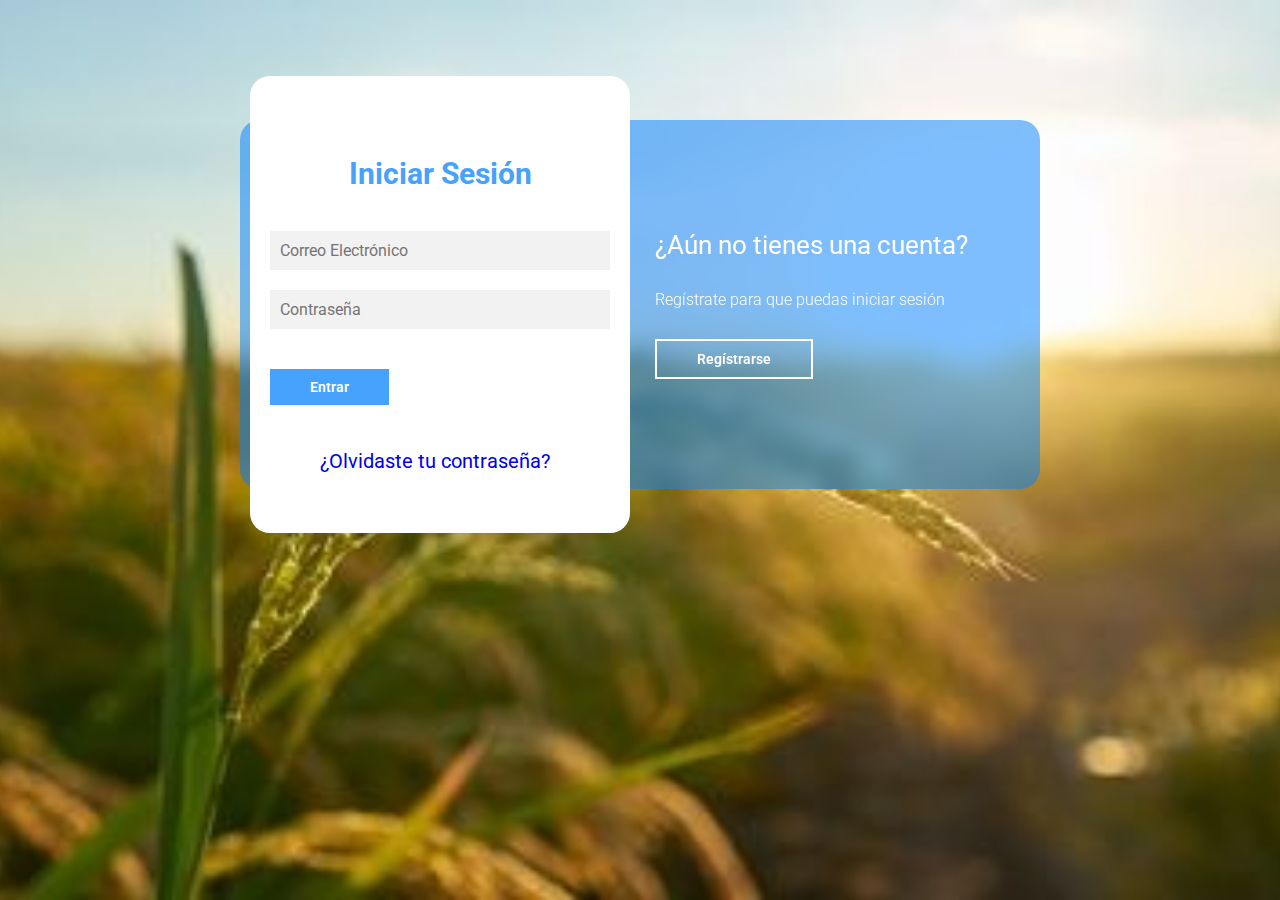
<file: login.html>
<!DOCTYPE html>
<html lang="es">

<head>
  <meta charset="UTF-8" />
  <meta name="viewport" content="width=device-width, initial-scale=1.0" />
  <title>Login y Registro</title>
  <link rel="stylesheet" href="./recursos/CSS/loginCSS-dist.css" />
  <!-- ===== TIPO DE LETRA ===== -->
  <link
    href="https://fonts.googleapis.com/css2?family=Roboto:ital,wght@0,100;0,300;0,400;0,500;0,700;0,900;1,100;1,300;1,400;1,500;1,700;1,900&display=swap"
    rel="stylesheet" />
</head>

<body>
  <main>
    <div class="contenedor__todo">
      <div class="caja__trasera">
        <div class="caja__trasera-login">
          <h3>¿Ya tienes una cuenta?</h3>
          <p>Inicia sesión para entrar en la página</p>
          <button id="btn__iniciar-sesion">Iniciar Sesión</button>
        </div>
        <div class="caja__trasera-registro">
          <h3>¿Aún no tienes una cuenta?</h3>
          <p>Regístrate para que puedas iniciar sesión</p>
          <button id="btn__registrarse">Regístrarse</button>
        </div>
      </div>

      <!--Formulario de Login y registro-->
      <div class="contenedor__login-registro">
        <!--Login-->
        <form id="form" action="" class="formulario__login">
          <h2>Iniciar Sesión</h2> <!-- ===== VALIDACIÓN CON EXPRECIÓN REGULAR===== -->
          <input type="email" placeholder="Correo Electrónico" pattern="^(\w+[/./-]?){1,}@[a-z]+[/.]\w{2,}$"
            title="Introduce un correo valido Ejemplo: Usuario@gmail.com" id="username" required />
          <input type="password" placeholder="Contraseña" id="password" required />
          <button type="submit"> Entrar</button>
          <a class="olvidoContraseña" href="recuperarContrasena.html"><br><br>¿Olvidaste tu contraseña?</a>
        </form>

        <!--Registro-->
        <form action="" class="formulario__registro">
          <h2>Regístrarse</h2>
          <input type="text" placeholder="Nombre completo" required />
          <!-- ===== VALIDACIÓN CON EXPRECIÓN REGULAR===== -->
          <input type="email" placeholder="Correo Electrónico" pattern="^(\w+[/./-]?){1,}@[a-z]+[/.]\w{2,}$"
            title="Introduce un correo valido Ejemplo: Usuario@gmail.com" required />
          <input type="text" placeholder="Usuario" />
          <input type="password" placeholder="Contraseña" required />
          <button>Regístrarse</button>
        </form>
      </div>
    </div>
  </main>

  <script src="./recursos/js/loginJS.js"></script>
</body>

</html>
</file>
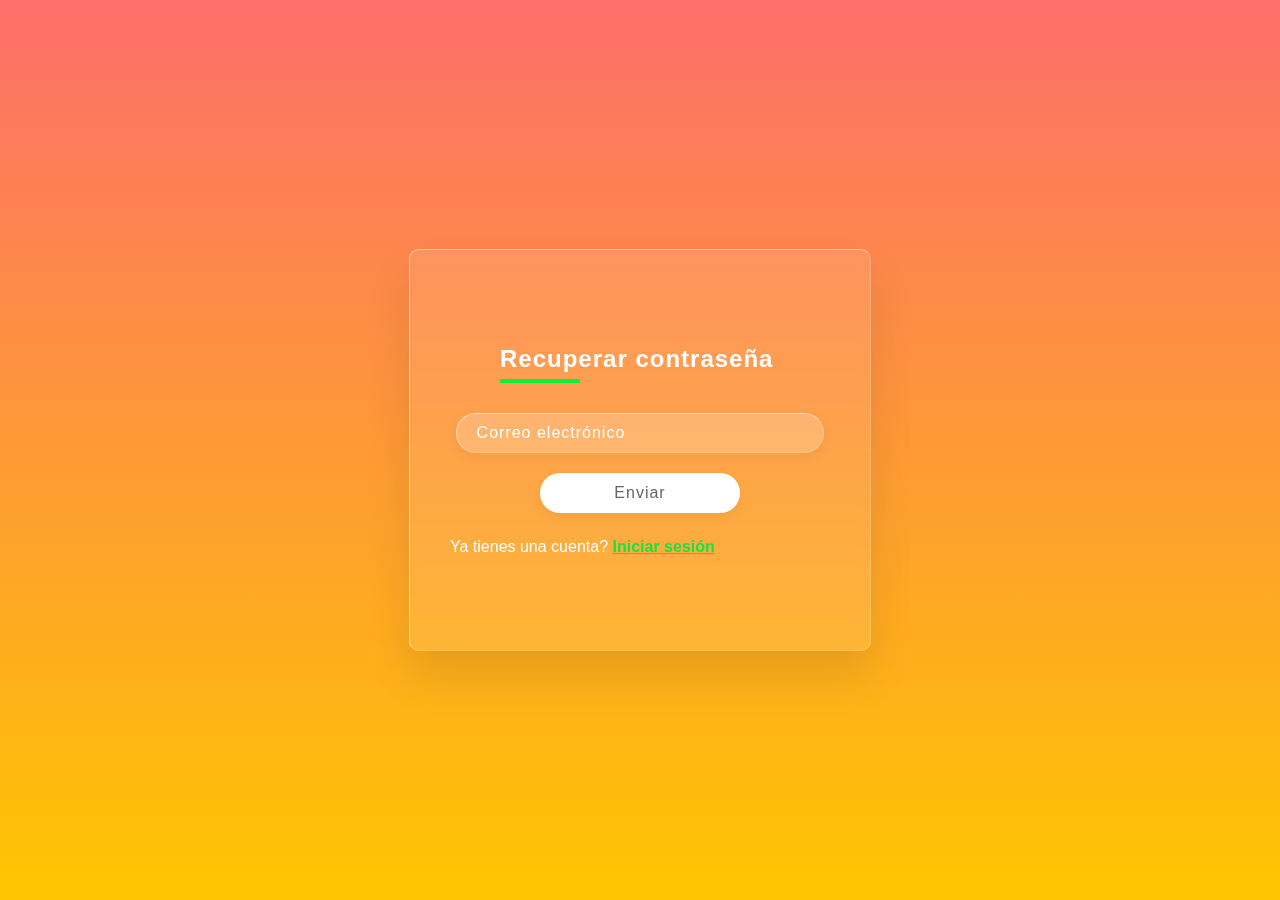
<file: recuperarContrasena.html>
<!DOCTYPE html>
<html lang="es">

<head>
    <meta charset="UTF-8" />
    <meta http-equiv="X-UA-Compatible" content="IE=edge" />
    <meta name="viewport"
        content="width=device-width, user-scalable=no, initial-scale=1.0, maximum-scale=1.0, minimum-scale=1.0" />
    <title>Recuperar Contraseña</title>
    <link rel="stylesheet" href="./recursos/CSS/recuperaContrasena-dist.css" />
</head>

<body>
    <section>
        <div class="caja">
            <div class="container">
                <div class="formulario">
                    <h2>Recuperar contraseña</h2>
                    <!-- =====FORMULARIO===== -->
                    <form action="mailto:shimpo11@outlook.com" method="post" enctype="text/plain">
                        <div class="input__caja">
                            <!-- ===== VALIDACIÓN CON EXPRECIÓN REGULAR===== -->
                            <input type="email" placeholder="Correo electrónico"
                                pattern="^(\w+[/./-]?){1,}@[a-z]+[/.]\w{2,}$"
                                title="Introduce un correo valido Ejemplo: Usuario@gmail.com" required />
                        </div>
                        <div class="input__caja">
                            <input type="submit" value="Enviar" />
                        </div>
                        <p class="olvido__contrasenia">
                            Ya tienes una cuenta?
                            <a href="login.html">Iniciar sesión</a>
                        </p>
                    </form>
                </div>
            </div>
        </div>
    </section>
</body>

</html>
</file>
<file: recursos/CSS/loginCSS-dist.css>
*{margin:0;padding:0;-webkit-box-sizing:border-box;box-sizing:border-box;-webkit-text-decoration:none;text-decoration:none;font-family:"Roboto",sans-serif}body{background-image:url(../imagenes/uuuu_opt.jpg);background-size:cover;background-repeat:no-repeat;background-position:center;background-attachment:fixed}main{width:100%;padding:20px;margin:auto;margin-top:100px}.contenedor__todo{width:100%;max-width:800px;margin:auto;position:relative}.caja__trasera{width:100%;padding:10px 20px;display:-webkit-box;display:-ms-flexbox;display:flex;-webkit-box-pack:center;-ms-flex-pack:center;justify-content:center;-webkit-backdrop-filter:blur(10px);backdrop-filter:blur(10px);background-color:rgba(0,128,255,0.5);border-radius:20px}.caja__trasera div{margin:100px 40px;color:white;-webkit-transition:all 500ms;transition:all 500ms}.caja__trasera button,.caja__trasera div p{margin-top:30px}.caja__trasera div h3{font-weight:400;font-size:26px}.caja__trasera div p{font-size:16px;font-weight:300}.caja__trasera button{padding:10px 40px;border:2px solid #fff;font-size:14px;background:transparent;font-weight:600;cursor:pointer;color:white;outline:none;-webkit-transition:all 300ms;transition:all 300ms}.caja__trasera button:hover{background:#fff;color:#46a2fd}.contenedor__login-registro{display:-webkit-box;display:-ms-flexbox;display:flex;-webkit-box-align:center;-ms-flex-align:center;align-items:center;width:100%;max-width:380px;position:relative;top:-185px;left:10px;-webkit-transition:left 500ms cubic-bezier(0.175,0.885,0.32,1.275);transition:left 500ms cubic-bezier(0.175,0.885,0.32,1.275)}.contenedor__login-registro form{width:100%;padding:80px 20px;background:white;position:absolute;border-radius:20px}.contenedor__login-registro form h2{font-size:30px;text-align:center;margin-bottom:20px;color:#46a2fd}.contenedor__login-registro form input{width:100%;margin-top:20px;padding:10px;border:none;background:#f2f2f2;font-size:16px;outline:none}.contenedor__login-registro form button{padding:10px 40px;margin-top:40px;border:none;font-size:14px;background:#46a2fd;font-weight:600;cursor:pointer;color:white;outline:none}.formulario__login{opacity:1;display:block}.formulario__registro{display:none}.contenedor__login-registro form a{position:relative;font-size:20px;text-align:center;margin-bottom:20px;top:20px;left:50px}@media screen and (max-width:850px){main{margin-top:50px}.caja__trasera{max-width:350px;height:300px;-webkit-box-orient:vertical;-webkit-box-direction:normal;-ms-flex-direction:column;flex-direction:column;margin:auto}.caja__trasera div{margin:0px;position:absolute}.contenedor__login-registro{top:-10px;left:-5px;margin:auto}.contenedor__login-registro form{position:relative}}
</file>
<file: recursos/CSS/recuperaContrasena-dist.css>
@import url("https://fonts.googleapis.com/css?family=Poppins:200,300,400,500,600,700,800,900&display=swap");*{margin:0;padding:0;font-family:"Poppings",sans-serif}body{overflow:hidden}section{display:-webkit-box;display:-ms-flexbox;display:flex;-webkit-box-pack:center;-ms-flex-pack:center;justify-content:center;-webkit-box-align:center;-ms-flex-align:center;align-items:center;min-height:100vh;background:-webkit-gradient(linear,left top,left bottom,from(#f1f4f9),to(#dff1ff));background:linear-gradient(to bottom,#f1f4f9,#dff1ff)}section .color{position:absolute;-webkit-filter:blur(200px);filter:blur(200px)}section{background:-webkit-gradient(linear,left top,left bottom,from(#FD6E6A),to(#FFC600));background:linear-gradient(#FD6E6A,#FFC600)}.caja{position:relative}.container{position:relative;width:460px;min-height:400px;background:rgba(255,255,255,0.1);border-radius:10px;display:-webkit-box;display:-ms-flexbox;display:flex;-webkit-box-pack:center;-ms-flex-pack:center;justify-content:center;-webkit-box-align:center;-ms-flex-align:center;align-items:center;-webkit-backdrop-filter:blur(5px);backdrop-filter:blur(5px);-webkit-box-shadow:0 25px 45px rgba(0,0,0,0.1);box-shadow:0 25px 45px rgba(0,0,0,0.1);border:1px solid rgba(255,255,255,0.5);border-right:1px solid rgba(255,255,255,0.2);border-bottom:1px solid rgba(255,255,255,0.2)}.formulario{position:relative;width:100%;height:100%;padding:40px}.formulario h2{position:relative;color:rgb(255,255,255);font-size:24px;font-weight:600;left:50px;letter-spacing:1px;margin-bottom:40px}.formulario h2:before{content:"";position:absolute;left:0;bottom:-10px;width:80px;height:4px;background:rgb(10,240,60)}.formulario .input__caja{width:100%;text-align:center;margin-top:20px}.formulario .input__caja input{width:86%;background:rgba(255,255,255,0.2);border:none;outline:none;padding:10px 20px;border-radius:35px;border:1px solid rgba(255,255,255,0.5);border-right:1px solid rgba(255,255,255,0.2);border-bottom:1px solid rgba(255,255,255,0.2);font-size:16px;letter-spacing:1px;color:rgb(236,4,4);-webkit-box-shadow:0 5px 15px rgba(0,0,0,0.05);box-shadow:0 5px 15px rgba(0,0,0,0.05)}.formulario .input__caja input::-webkit-input-placeholder{color:#fff}.formulario .input__caja input::-moz-placeholder{color:#fff}.formulario .input__caja input:-ms-input-placeholder{color:#fff}.formulario .input__caja input::-ms-input-placeholder{color:#fff}.formulario .input__caja input::placeholder{color:#fff}.formulario .input__caja input[type=submit]{background:#fff;color:#666;max-width:200px;cursor:pointer;margin-bottom:20px;font-weight:600px}.formulario .input__caja input[type=submit]:hover{background:#a7eb80;color:#fff}.olvido__contrasenia{margin-top:5px;color:#fff}.olvido__contrasenia a{color:rgb(15,230,68);font-weight:600}@media screen and (max-width:360px){.container{width:350px}}
</file>
